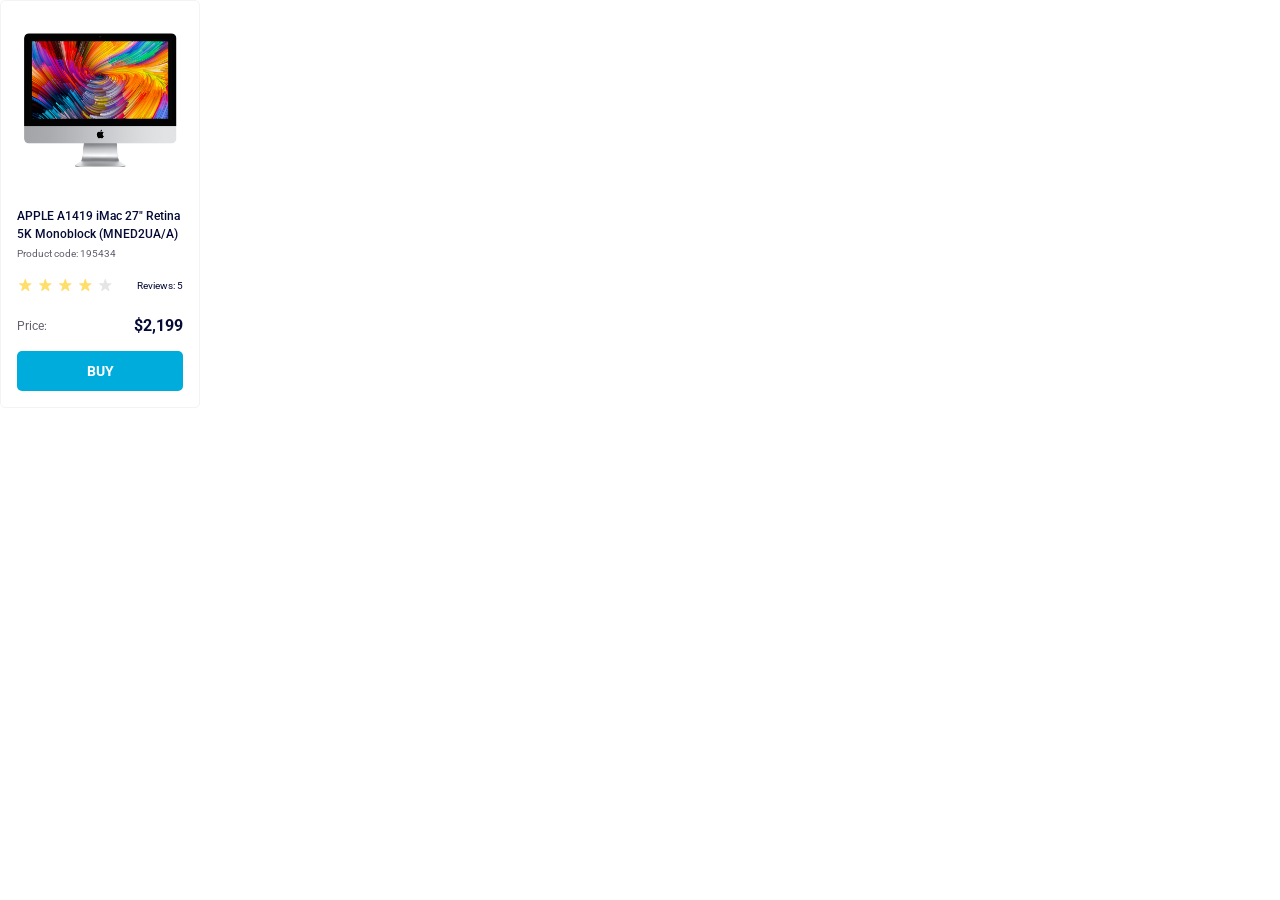
<file: index.html>
<!doctype html><html lang="en"><head><meta charset="utf-8"><meta name="viewport" content="width=device-width, initial-scale=1.0"><title>Product cards</title><link rel="preconnect" href="https://fonts.googleapis.com"><link rel="preconnect" href="https://fonts.gstatic.com"><link href="https://fonts.googleapis.com/css2?family=Inter:ital,opsz,wght@0,14..32,100..900;1,14..32,100..900&family=Roboto:ital,wght@0,100..900;1,100..900&display=swap" rel="stylesheet"><link rel="stylesheet" href="index.42081b05.css"></head><body> <section class="card" data-qa="card"> <img src="monitor-photo.202c52ff.jpeg" alt="monitor" class="card__photo"> <div class="card__main"> <h2 class="card__title"> APPLE A1419 iMac 27" Retina 5K Monoblock (MNED2UA/A) </h2> <p class="card__code">Product code: 195434</p> </div> <div class="card__container"> <div class="stars stars--4"> <div class="stars__star"></div> <div class="stars__star"></div> <div class="stars__star"></div> <div class="stars__star"></div> <div class="stars__star"></div> </div> <p class="card__reviews">Reviews: 5</p> </div> <div class="card__price"> <p class="card__price-text">Price:</p> <p class="card__price-suma">$2,199</p> </div> <button type="submit" class="card__button" data-qa="hover"> Buy </button> </section> </body></html>
</file>
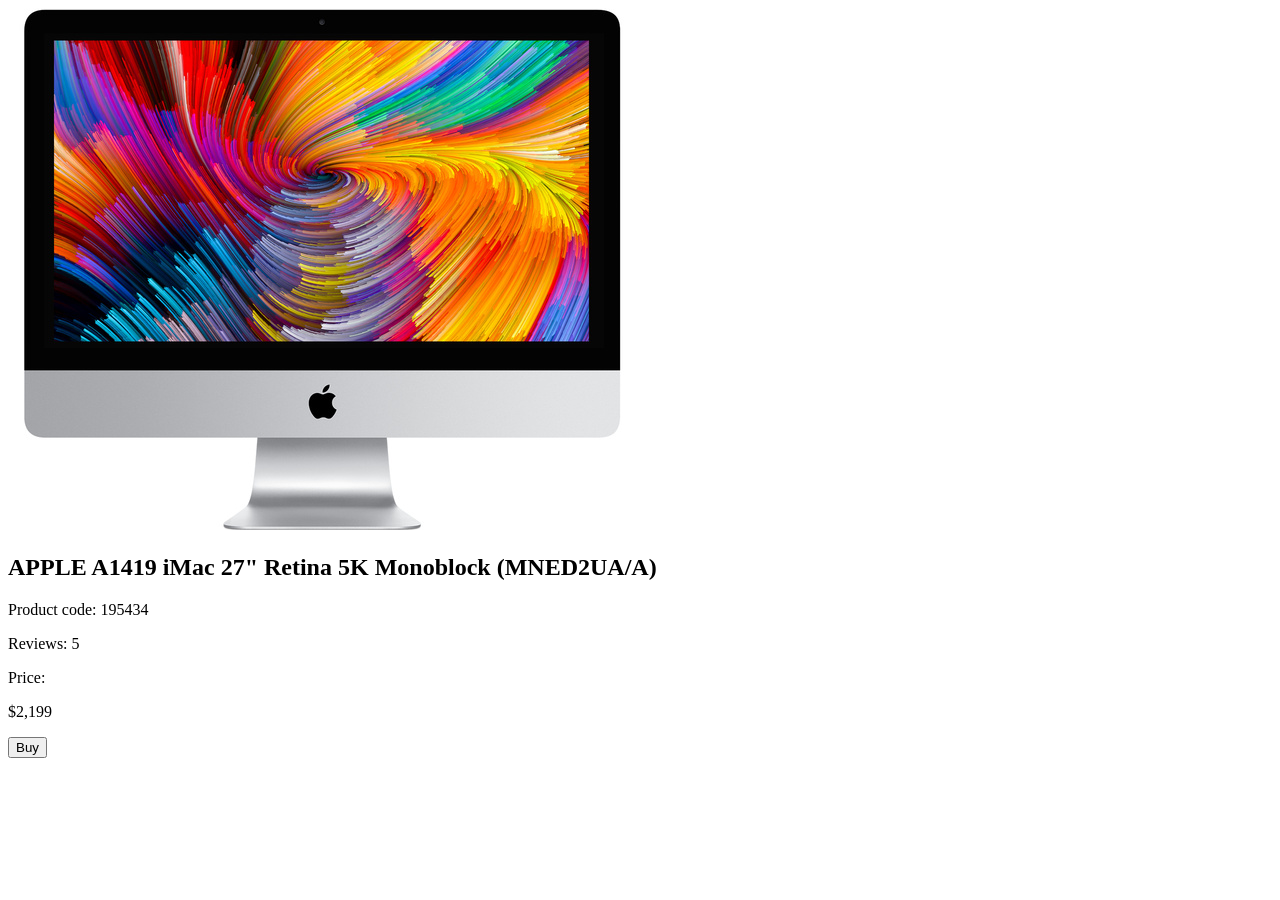
<file: src/index.html>
<!doctype html>
<html lang="en">
  <head>
    <meta charset="UTF-8" />
    <meta
      name="viewport"
      content="width=device-width, initial-scale=1.0"
    />
    <title>Product cards</title>
    <link
      rel="preconnect"
      href="https://fonts.googleapis.com"
    />
    <link
      rel="preconnect"
      href="https://fonts.gstatic.com"
    />
    <link
      href="https://fonts.googleapis.com/css2?family=Inter:ital,opsz,wght@0,14..32,100..900;1,14..32,100..900&family=Roboto:ital,wght@0,100..900;1,100..900&display=swap"
      rel="stylesheet"
    />
    <link
      rel="stylesheet"
      href="./styles/index.scss"
    />
  </head>
  <body>
    <section
      class="card"
      data-qa="card"
    >
      <img
        src="./images/monitor-photo.jpeg"
        alt="monitor"
        class="card__photo"
      />

      <div class="card__main">
        <h2 class="card__title">
          APPLE A1419 iMac 27" Retina 5K Monoblock (MNED2UA/A)
        </h2>
        <p class="card__code">Product code: 195434</p>
      </div>

      <div class="card__container">
        <div class="stars stars--4">
          <div class="stars__star"></div>
          <div class="stars__star"></div>
          <div class="stars__star"></div>
          <div class="stars__star"></div>
          <div class="stars__star"></div>
        </div>

        <p class="card__reviews">Reviews: 5</p>
      </div>

      <div class="card__price">
        <p class="card__price-text">Price:</p>
        <p class="card__price-suma">$2,199</p>
      </div>

      <button
        type="submit"
        class="card__button"
        data-qa="hover"
      >
        Buy
      </button>
    </section>
  </body>
</html>
</file>
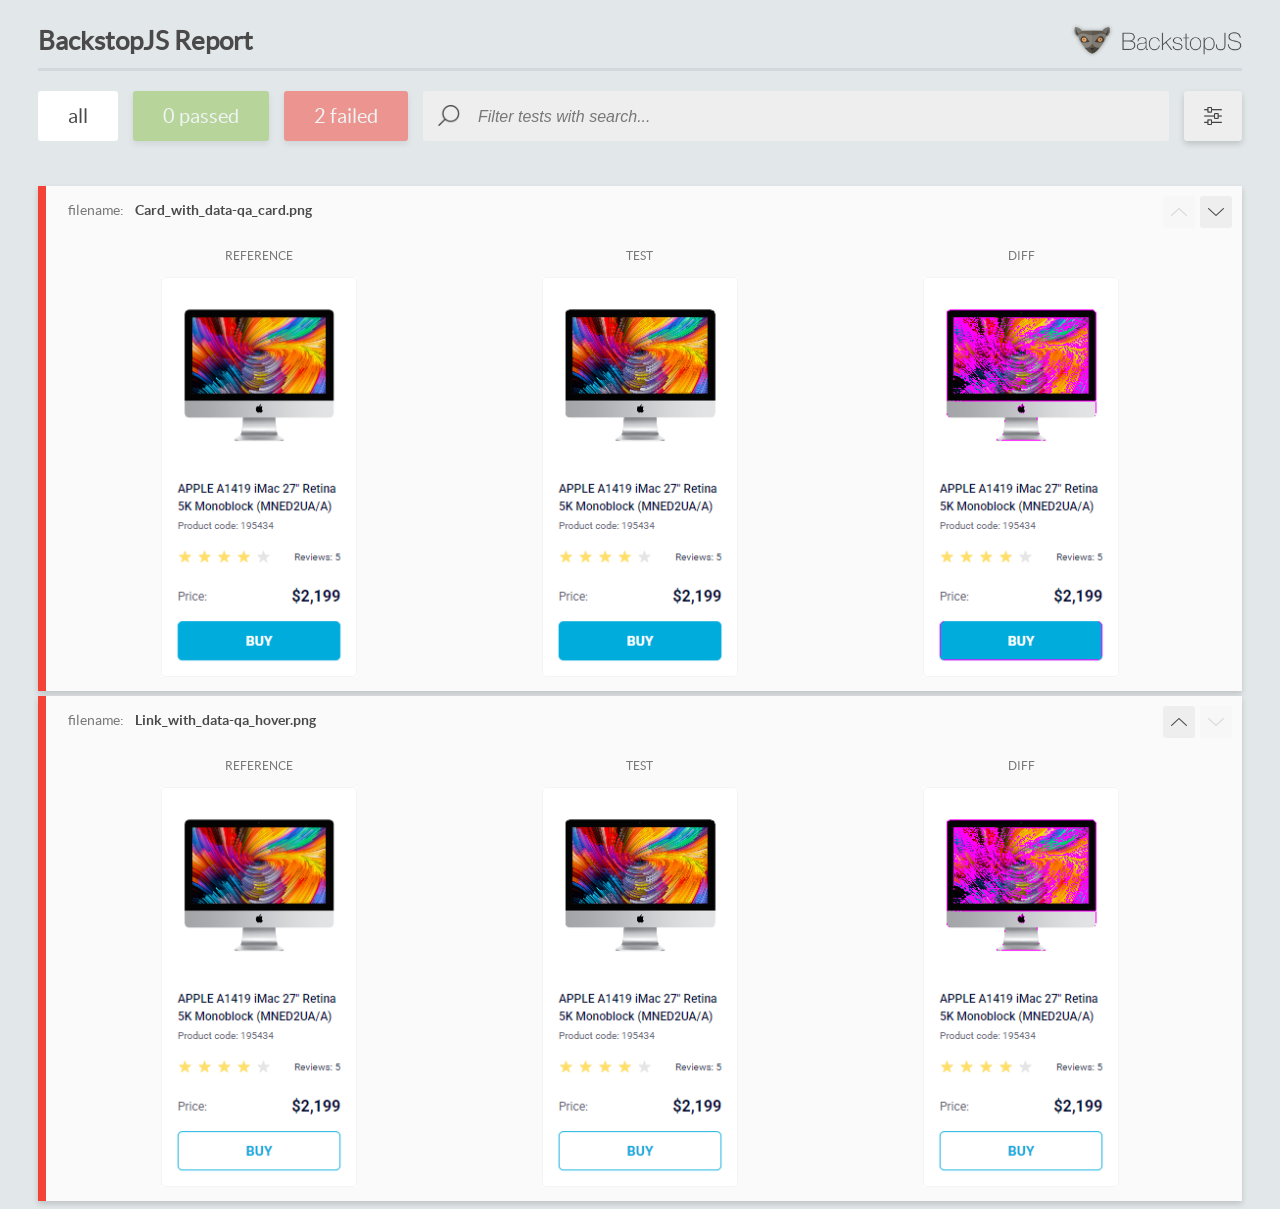
<file: report/html_report/index.html>
<!DOCTYPE html>
<html>
  <head>
    <meta charset="utf-8">
    <!-- Disable Cache -->
    <meta http-equiv="Cache-Control" content="no-cache, no-store, must-revalidate">
    <meta http-equiv="Pragma" content="no-cache">
    <meta http-equiv="Expires" content="0">

    <title>BackstopJS Report</title>

    <style>
      @font-face {
          font-family: 'latoregular';
          src: url('./assets/fonts/lato-regular-webfont.woff2') format('woff2'),
              url('./assets/fonts/lato-regular-webfont.woff') format('woff');
          font-weight: 400;
          font-style: normal;
      }
      @font-face {
          font-family: 'latobold';
          src: url('./assets/fonts/lato-bold-webfont.woff2') format('woff2'),
              url('./assets/fonts/lato-bold-webfont.woff') format('woff');
          font-weight: 700;
          font-style: normal;
      }

      .ReactModal__Body--open {
          overflow: hidden;
      }
      .ReactModal__Body--open .header {
        display: none;
      }

    </style>
  </head>
  <body style="background-color: #E2E7EA">
    <div id="root">

    </div>
    <script>
      function report (report) { // eslint-disable-line no-unused-vars
        window.tests = report;
      }
    </script>
    <script src="config.js"></script>
    <script src="index_bundle.js"></script>
  </body>
</html>
</file>
<file: index.42081b05.css>
.card{box-sizing:border-box;background-color:#fff;border:1px solid #f3f3f3;border-radius:5px;width:200px;padding:32px 16px 16px}.card__photo{box-sizing:border-box;object-fit:cover;margin-inline:auto;width:160px;height:134px;margin-bottom:40px;display:block}.card__main{margin-bottom:16px}.card__title{letter-spacing:0;color:#060b35;width:166px;margin:0;padding-bottom:4px;font-family:Roboto,sans-serif;font-size:12px;font-weight:500;line-height:18px}.card__code{color:#616070;letter-spacing:0;margin:0;font-family:Roboto,sans-serif;font-size:10px;font-weight:400;line-height:14px}.card__button{color:#fff;text-transform:uppercase;text-align:center;letter-spacing:0;background-color:#00acdc;border:none;border-radius:5px;justify-content:center;align-items:center;width:166px;height:40px;margin:0;padding:0;font-family:Roboto,sans-serif;font-size:14px;font-weight:700;line-height:16px;text-decoration:none;display:flex}.card__button:hover{box-sizing:border-box;color:#00acdc;background-color:#0000;border:1px solid #00acdc}.card__price{justify-content:space-between;align-items:center;margin-bottom:16px;display:flex}.card__price-text{color:#616070;letter-spacing:0;margin:0;font-family:Roboto,sans-serif;font-size:12px;font-weight:400;line-height:18px}.card__price-suma{color:#060b35;letter-spacing:0;margin:0;font-family:Roboto,sans-serif;font-size:16px;font-weight:700;line-height:18px}.card__container{flex-direction:row;justify-content:space-between;align-items:flex-end;margin-bottom:24px;display:flex}.card__reviews{letter-spacing:0;color:#060b35;justify-content:center;column-gap:17px;margin:0;padding:0;font-family:Roboto,sans-serif;font-size:10px;font-weight:400;line-height:14px}.stars{display:flex}.stars__star{background-image:url(star.822d561e.svg);background-position:50%;background-repeat:no-repeat;width:16px;height:16px;margin-right:4px}.stars__star:last-child{margin-right:0}.stars--1 .stars__star:nth-child(-n+1),.stars--2 .stars__star:nth-child(-n+2),.stars--3 .stars__star:nth-child(-n+3),.stars--4 .stars__star:nth-child(-n+4),.stars--5 .stars__star:nth-child(-n+5){background-image:url(star-active.edda4c43.svg)}body{margin:0;font-family:Roboto,sans-serif}
/*# sourceMappingURL=index.42081b05.css.map */
</file>
